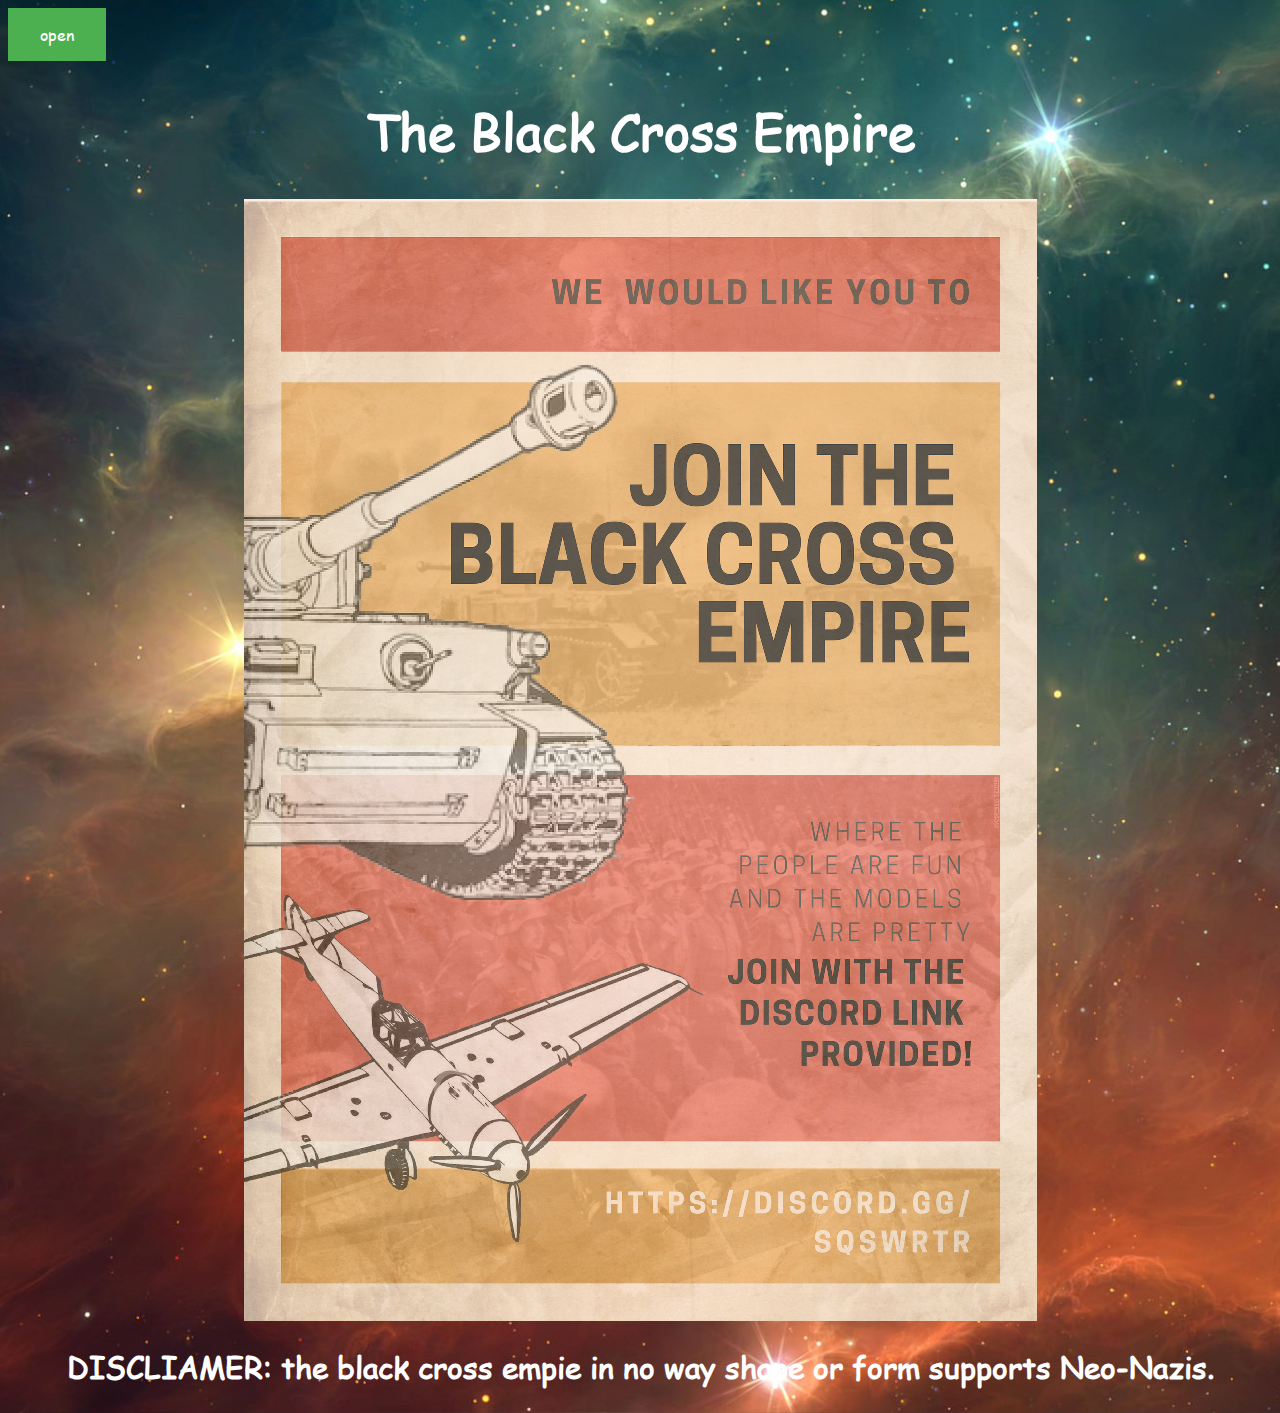
<file: index.html>
<html>
    <head>
    <link rel="stylesheet" type="text/css" href="style.css">
        <link rel="icon" href="<link rel="icon" href="JPEG_20181129_121011.jpg">
        <link rel="stylesheet" href="https://stackpath.bootstrapcdn.com/bootstrap/4.2.1/css/bootstrap.min.css" integrity="sha384-GJzZqFGwb1QTTN6wy59ffF1BuGJpLSa9DkKMp0DgiMDm4iYMj70gZWKYbI706tWS" crossorigin="anonymous">                                                                      
        <title>The Black Cross Empire </title>                                                                     
    </head>
<div id="mySidenav" class="sidenav">                                 
  <img src="JPEG_20181129_121011.jpg" height="250" width="250">
  <a href="javascript:void(0)" class="closebtn" onclick="closeNav()">&times;</a>                  
  <a class="active" href="index.html">Home</a>
  <a href="about.html">About the BCWE</a>
  <a href="join.html">How to join</a>
  <a href="https://black-cross-waifu-empire.fandom.com/wiki/Black_Cross_Waifu_Empire">The BCWE wiki</a>
</div>
<button class="button" onclick="openNav()">open</button>
<div class="main">
  <h1>The Black Cross Empire </h1>
                 <center> <img src="Black_Cross_Empire.png">  </center>
  <h2 class="center">DISCLIAMER: the black cross empie in no way shape or form supports Neo-Nazis.</h2>
    
</html>
<script>
/* Set the width of the side navigation to 250px */
function openNav() {
  document.getElementById("mySidenav").style.width = "250px";
}

/* Set the width of the side navigation to 0 */
function closeNav() {
  document.getElementById("mySidenav").style.width = "0";
}
                                                        </script>                                                        
<script src="https://code.jquery.com/jquery-3.3.1.slim.min.js" integrity="sha384-q8i/X+965DzO0rT7abK41JStQIAqVgRVzpbzo5smXKp4YfRvH+8abtTE1Pi6jizo" crossorigin="anonymous"></script>
<script src="https://cdnjs.cloudflare.com/ajax/libs/popper.js/1.14.6/umd/popper.min.js" integrity="sha384-wHAiFfRlMFy6i5SRaxvfOCifBUQy1xHdJ/yoi7FRNXMRBu5WHdZYu1hA6ZOblgut" crossorigin="anonymous"></script>
<script src="https://stackpath.bootstrapcdn.com/bootstrap/4.2.1/js/bootstrap.min.js" integrity="sha384-B0UglyR+jN6CkvvICOB2joaf5I4l3gm9GU6Hc1og6Ls7i6U/mkkaduKaBhlAXv9k" crossorigin="anonymous"></script>
</file>
<file: style.css>
@font-face {
    font-family: ttf;
    src: url(comic.ttf);
}

body {
    background-image: url(838CC80C-56E8-47D6-B485-2BE0B72B9FE3.jpeg);
    background-position: center;
    background-size: cover;
}
h1 {
Font-size: 50px;
text-align: center;
color: white;
font-family: ttf;
}
h2 {
    text-align: center;
    color: white;
    Font-size: 30px;
font-family: ttf;
}
a {
    text-align: center;
    Font-size: 30px;
    font-family: ttf;
}
.center {
    margin-left: auto;
    margin-right: auto;
    display: block
}
/* The side navigation menu */
.sidenav {
  height: 100%; /* 100% Full-height */
  width: 0; /* 0 width - change this with JavaScript */
  position: fixed; /* Stay in place */
  z-index: 1; /* Stay on top */
  top: 0; /* Stay at the top */
  left: 0;
  background-image: url(838CC80C-56E8-47D6-B485-2BE0B72B9FE3.jpeg); /* Black*/
  overflow-x: hidden; /* Disable horizontal scroll */
  padding-top: 60px; /* Place content 60px from the top */
  transition: 0.5s; /* 0.5 second transition effect to slide in the sidenav */
  font-family: ttf;
  white-space: nowrap;
}

/* The navigation menu links */
.sidenav a {
  padding: 8px 8px 8px 32px;
  text-decoration: none;
  font-size: 25px;
  color: #818181;
  display: block;
  transition: 0.3s;
  font-family: ttf;
  white-space: nowrap;
}

/* When you mouse over the navigation links, change their color */
.sidenav a:hover {
  color: #f1f1f1;
}

/* Position and style the close button (top right corner) */
.sidenav .closebtn {
  position: absolute;
  top: 0;
  right: 25px;
  font-size: 36px;
  margin-left: 50px;
  white-space:nowrap;  
}

/* Style page content - use this if you want to push the page content to the right when you open the side navigation */
#main {
  transition: margin-left .5s;
  padding: 20px;
}

/* On smaller screens, where height is less than 450px, change the style of the sidenav (less padding and a smaller font size) */
@media screen and (max-height: 450px) {
  .sidenav {padding-top: 15px;}
  .sidenav a {font-size: 18px;}
}

.button {
  background-color: #4CAF50; /* Green */
  border: none;
  color: white;
  padding: 15px 32px;
  text-align: center;
  text-decoration: none;
  display: inline-block;
  font-size: 16px;
    font-family: ttf;
}
.font {
    font-family: ttf;
}
</file>
